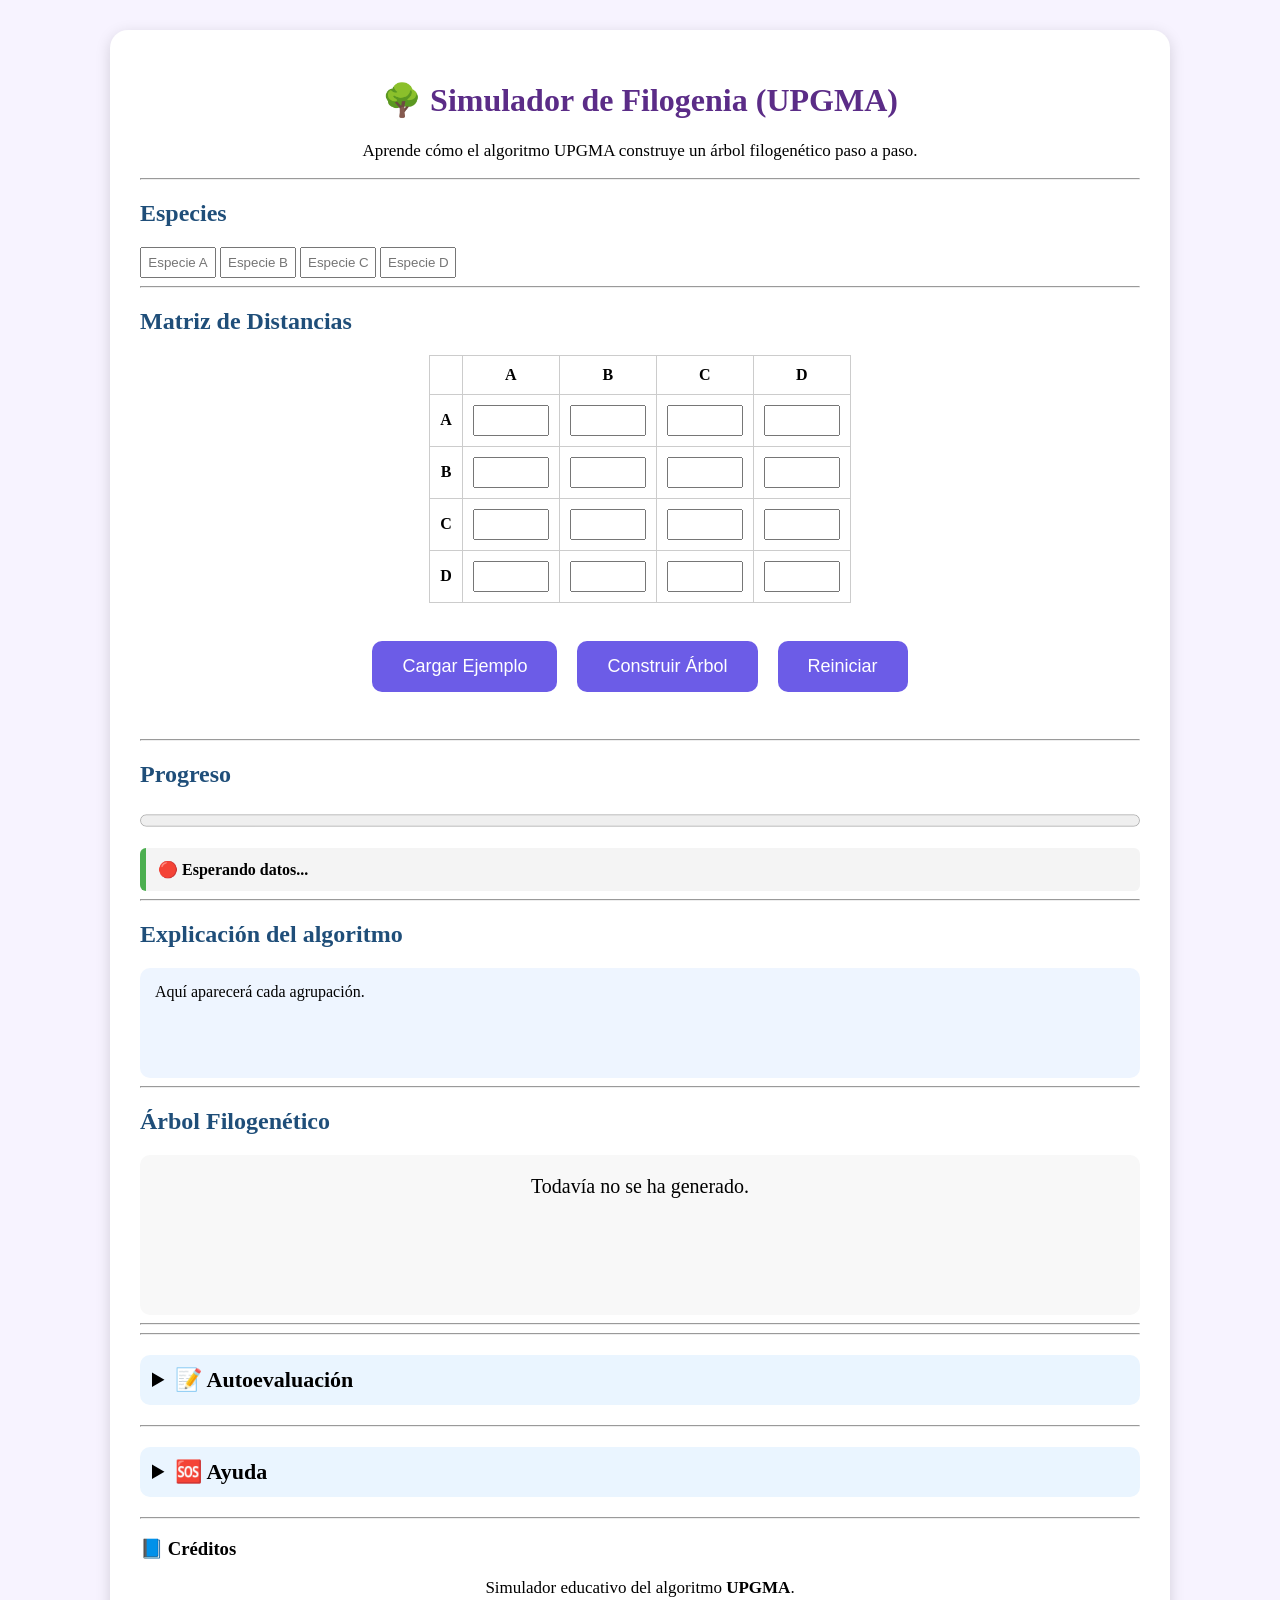
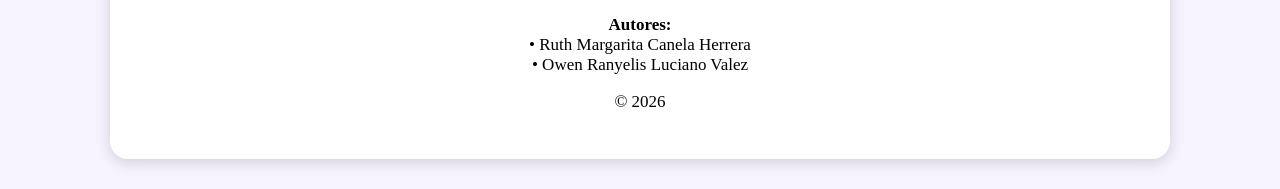
<file: pages/filogenia_assets/index.html>
<!DOCTYPE html>
<html lang="es">

<head>
    <meta charset="UTF-8">
    <meta name="viewport" content="width=device-width, initial-scale=1.0">
    <title>Simulador de Filogenia - UPGMA</title>
    <link rel="stylesheet" href="style.css">
</head>

<body>

    <div class="contenedor">

        <h1>🌳 Simulador de Filogenia (UPGMA)</h1>

        <p>
            Aprende cómo el algoritmo UPGMA construye un árbol filogenético paso a paso.
        </p>

        <hr>

        <h2>Especies</h2>

        <div class="especies">
    <input id="espA" type="text" placeholder="Especie A">
    <input id="espB" type="text" placeholder="Especie B">
    <input id="espC" type="text" placeholder="Especie C">
    <input id="espD" type="text" placeholder="Especie D">
</div>

        <hr>

        <h2>Matriz de Distancias</h2>

        <table>

            <tr>
                <th></th>
                <th>A</th>
                <th>B</th>
                <th>C</th>
                <th>D</th>
            </tr>

            <tr>
    <th>A</th>
    <td><input id="a1"></td>
    <td id="celda_a2"><input id="a2"></td>
    <td id="celda_a3"><input id="a3"></td>
    <td id="celda_a4"><input id="a4"></td>
</tr>

            <tr>
    <th>B</th>
    <td><input id="b1"></td>
    <td><input id="b2"></td>
    <td id="celda_b3"><input id="b3"></td>
    <td><input id="b4"></td>
</tr>

            <tr>
    <th>C</th>
    <td><input id="c1"></td>
    <td><input id="c2"></td>
    <td><input id="c3"></td>
    <td id="celda_c4"><input id="c4"></td>
</tr>

            <tr>
    <th>D</th>
    <td><input id="d1"></td>
    <td><input id="d2"></td>
    <td><input id="d3"></td>
    <td><input id="d4"></td>
</tr>

        </table>

        <br>

        <div class="botones">

    <button id="btnEjemplo">
        Cargar Ejemplo
    </button>

    <button id="btnConstruir">
        Construir Árbol
    </button>

    <button id="btnReiniciar">
        Reiniciar
    </button>


</div>

        <div id="errorMatriz" style="color:#E53935;text-align:center;font-weight:bold;min-height:1.2em;"></div>

        <hr>

        <h2>Progreso</h2>

       <progress id="barra" value="0" max="100"></progress>
       <div id="estadoAlgoritmo">

Esperando datos...

</div>

        <hr>

        <h2>Explicación del algoritmo</h2>

        <div id="explicacion">
            Aquí aparecerá cada agrupación.
        </div>

        <hr>

        <h2>Árbol Filogenético</h2>

        <div id="arbol">
            Todavía no se ha generado.
        </div>
        <hr>

        <hr>

<details>

    <summary>📝 Autoevaluación</summary>

    <div id="quiz">

        <h3>1. ¿Qué hace primero el algoritmo UPGMA?</h3>

        <p class="opcion pregunta1" data-correcta>
A) Busca la menor distancia.
</p>

<p class="opcion pregunta1">
B) Busca la mayor distancia.
</p>

<p class="opcion pregunta1">
C) Ordena las especies alfabéticamente.
</p>

<p id="respuesta1"></p>

        <hr>

        <h3>2. ¿Qué representa una distancia pequeña entre dos especies?</h3>

       <p class="opcion pregunta2" data-correcta>
A) Que son más parecidas genéticamente.
</p>

<p class="opcion pregunta2">
B) Que pertenecen a reinos diferentes.
</p>

<p class="opcion pregunta2">
C) Que no tienen relación evolutiva.
</p>

<p id="respuesta2"></p>

        <hr>

        <h3>3. ¿Qué construye el algoritmo UPGMA?</h3>

        <p class="opcion pregunta3" data-correcta>
A) Un árbol filogenético.
</p>

<p class="opcion pregunta3">
B) Una secuencia de ADN.
</p>

<p class="opcion pregunta3">
C) Una proteína.
</p>

<p id="respuesta3"></p>

    </div>

</details>

<hr>

<details>

    <summary>🆘 Ayuda</summary>

    <div class="ayuda">

        <p id="textoAyuda">
            Selecciona una opción para obtener información.
        </p>

        <button id="ayuda1">¿Qué es UPGMA?</button>

        <button id="ayuda2">¿Cómo se calcula la distancia?</button>

        <button id="ayuda3">¿Para qué sirve un árbol filogenético?</button>

    </div>

</details>
<hr>

<footer>

    <h3>📘 Créditos</h3>

    <p>
        Simulador educativo del algoritmo <strong>UPGMA</strong>.
    </p>

    <p>
        <strong>Autores:</strong><br>

        • Ruth Margarita Canela Herrera<br>
        • Owen Ranyelis Luciano Valez<br>
    </p>

    <p>
        © 2026
    </p>

</footer>

</div>

    <script src="script.js"></script>

</body>

</html>
</file>
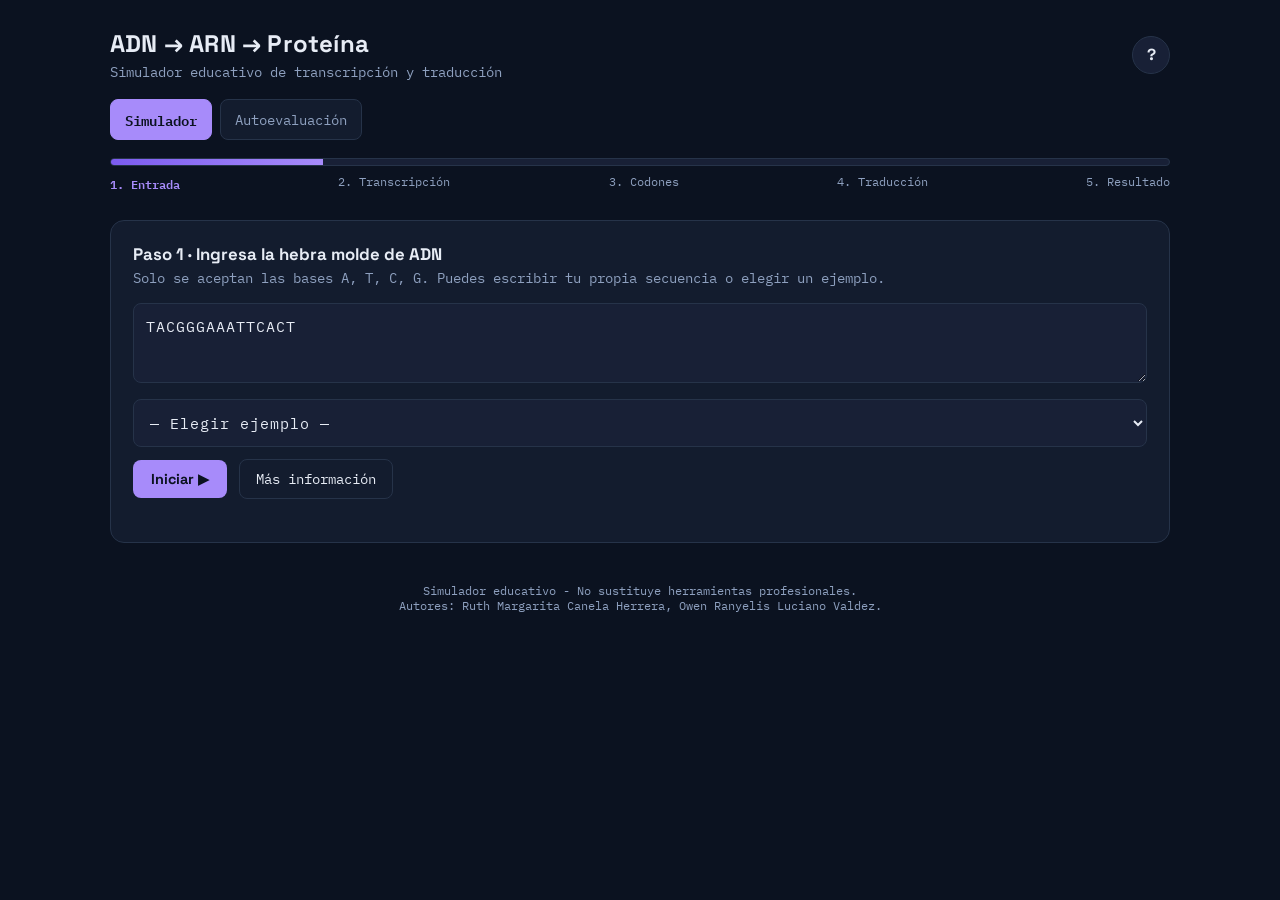
<file: pages/transcripcion_assets/index.html>
<!DOCTYPE html>
<html lang="es">
<head>
<meta charset="UTF-8">
<meta name="viewport" content="width=device-width, initial-scale=1.0">
<title>ADN → ARN → Proteína | Simulador educativo</title>
<link rel="preconnect" href="https://fonts.googleapis.com">
<link href="https://fonts.googleapis.com/css2?family=Space+Grotesk:wght@400;500;700&family=IBM+Plex+Mono:wght@400;500;600&display=swap" rel="stylesheet">
<style>
  :root{
    --bg: #0b1220;
    --panel: #131c2e;
    --panel-2: #182036;
    --border: #263349;
    --text: #e7ecf5;
    --muted: #8ea0bf;
    --accent: #a78bfa;     /* violeta: acciones / signature */
    --accent-dark: #7c5cf0;
    --A: #e63946;          /* Adenina  - rojo   */
    --T: #457b9d;          /* Timina   - azul   */
    --U: #457b9d;          /* Uracilo  - azul   */
    --C: #2a9d8f;          /* Citosina - verde  */
    --G: #e9c46a;          /* Guanina  - dorado */
    --nonpolar: #457b9d;
    --polar: #2a9d8f;
    --acidic: #e63946;
    --basic: #b98cf2;
    --stop: #5a6478;
    --ok: #57c785;
    --bad: #e76f6f;
  }
  *{box-sizing:border-box;}
  html,body{margin:0;padding:0;background:var(--bg);color:var(--text);font-family:'IBM Plex Mono',monospace;}
  h1,h2,h3,.display{font-family:'Space Grotesk',sans-serif;}
  .app{max-width:1100px;margin:0 auto;padding:28px 20px 80px;}

  header.top{display:flex;align-items:center;justify-content:space-between;gap:16px;margin-bottom:18px;flex-wrap:wrap;}
  header.top h1{font-size:1.5rem;margin:0;letter-spacing:.2px;}
  header.top .sub{color:var(--muted);font-size:.85rem;margin-top:4px;}
  .help-btn{background:var(--panel-2);border:1px solid var(--border);color:var(--text);
    width:38px;height:38px;border-radius:50%;font-family:'Space Grotesk',sans-serif;font-weight:700;
    cursor:pointer;font-size:1rem;flex:0 0 auto;}
  .help-btn:hover{border-color:var(--accent);color:var(--accent);}

  nav.tabs{display:flex;gap:8px;margin-bottom:18px;flex-wrap:wrap;}
  nav.tabs button{background:var(--panel);border:1px solid var(--border);color:var(--muted);
    padding:8px 14px;border-radius:8px;cursor:pointer;font-family:'IBM Plex Mono',monospace;font-size:.85rem;}
  nav.tabs button.active{color:var(--bg);background:var(--accent);border-color:var(--accent);font-weight:600;}

  /* Barra de progreso */
  .progress-wrap{margin-bottom:26px;}
  .progress-track{display:flex;height:8px;border-radius:6px;overflow:hidden;background:var(--panel-2);border:1px solid var(--border);}
  .progress-fill{height:100%;background:linear-gradient(90deg,var(--accent-dark),var(--accent));transition:width .5s ease;}
  .steps-labels{display:flex;justify-content:space-between;margin-top:8px;font-size:.72rem;color:var(--muted);}
  .steps-labels span.current{color:var(--accent);font-weight:600;}

  .panel{background:var(--panel);border:1px solid var(--border);border-radius:14px;padding:22px;margin-bottom:20px;}
  .panel h2{font-size:1.05rem;margin:0 0 4px 0;}
  .panel .desc{color:var(--muted);font-size:.85rem;margin-bottom:16px;}

  textarea, select, input[type=text]{
    width:100%;background:var(--panel-2);border:1px solid var(--border);color:var(--text);
    border-radius:8px;padding:12px;font-family:'IBM Plex Mono',monospace;font-size:.95rem;letter-spacing:1px;
  }
  textarea{resize:vertical;min-height:80px;text-transform:uppercase;}
  .row{display:flex;gap:12px;flex-wrap:wrap;align-items:center;margin-top:12px;}

  button.primary{background:var(--accent);color:#0b1220;border:none;padding:10px 18px;border-radius:8px;
    font-weight:700;cursor:pointer;font-family:'Space Grotesk',sans-serif;font-size:.9rem;}
  button.primary:hover{background:#bda6ff;}
  button.primary:disabled{opacity:.4;cursor:not-allowed;}
  button.ghost{background:transparent;border:1px solid var(--border);color:var(--text);padding:10px 16px;
    border-radius:8px;cursor:pointer;font-family:'IBM Plex Mono',monospace;font-size:.85rem;}
  button.ghost:hover{border-color:var(--accent);color:var(--accent);}

  .error-msg{color:var(--bad);font-size:.82rem;margin-top:8px;min-height:1em;}

  /* Base coloring */
  .base{display:inline-flex;align-items:center;justify-content:center;width:34px;height:34px;
    border-radius:6px;font-weight:600;margin:2px;font-size:.95rem;}
  .base.A{background:color-mix(in srgb, var(--A) 30%, transparent);color:var(--A);border:1px solid var(--A);}
  .base.T,.base.U{background:color-mix(in srgb, var(--T) 30%, transparent);color:var(--T);border:1px solid var(--T);}
  .base.C{background:color-mix(in srgb, var(--C) 30%, transparent);color:var(--C);border:1px solid var(--C);}
  .base.G{background:color-mix(in srgb, var(--G) 30%, transparent);color:var(--G);border:1px solid var(--G);}
  .base.dim{opacity:.25;}
  .base.pulse{animation:pulse .5s ease;}
  @keyframes pulse{0%{transform:scale(1.35);}100%{transform:scale(1);}}

  .strand-row{display:flex;flex-wrap:wrap;align-items:center;gap:2px;margin:6px 0;}
  .strand-label{width:150px;flex:0 0 150px;color:var(--muted);font-size:.8rem;}
  .link-mark{width:34px;text-align:center;color:var(--border);font-size:.8rem;}

  /* Codon track (signature element) */
  .codon-track{display:flex;flex-wrap:wrap;gap:6px;margin:14px 0;position:relative;padding-top:34px;}
  .codon-box{display:flex;border:1px solid var(--border);border-radius:8px;overflow:hidden;position:relative;}
  .codon-box .b{width:26px;height:34px;display:flex;align-items:center;justify-content:center;font-size:.85rem;font-weight:600;}
  .codon-box.active{border-color:var(--accent);box-shadow:0 0 0 2px color-mix(in srgb, var(--accent) 40%, transparent);}
  .codon-box.start{outline:2px dashed var(--ok);}
  .codon-box.stop{outline:2px dashed var(--bad);}
  .ribosome{position:absolute;top:-2px;transform:translateX(-50%);font-size:1.3rem;transition:left .5s ease;}
  .ribosome-label{position:absolute;top:22px;transform:translateX(-50%);font-size:.6rem;color:var(--accent);white-space:nowrap;}

  .protein-chain{display:flex;flex-wrap:wrap;gap:8px;margin-top:16px;min-height:50px;}
  .aa-bead{width:44px;height:44px;border-radius:50%;display:flex;flex-direction:column;align-items:center;justify-content:center;
    font-size:.68rem;font-weight:700;border:2px solid rgba(255,255,255,.15);animation:pop .3s ease;}
  @keyframes pop{0%{transform:scale(0);opacity:0;}100%{transform:scale(1);opacity:1;}}
  .aa-bead.nonpolar{background:color-mix(in srgb, var(--nonpolar) 35%, #131c2e);color:#cfe4f5;}
  .aa-bead.polar{background:color-mix(in srgb, var(--polar) 35%, #131c2e);color:#cdf5ee;}
  .aa-bead.acidic{background:color-mix(in srgb, var(--acidic) 35%, #131c2e);color:#ffd7d7;}
  .aa-bead.basic{background:color-mix(in srgb, var(--basic) 35%, #131c2e);color:#ecd9ff;}
  .aa-bead.stop{background:var(--stop);color:#dbe2ee;}

  .legend{display:flex;gap:14px;flex-wrap:wrap;font-size:.75rem;color:var(--muted);margin-top:10px;}
  .legend span{display:inline-flex;align-items:center;gap:6px;}
  .legend i{width:12px;height:12px;border-radius:3px;display:inline-block;}

  .help-panel{background:var(--panel-2);border:1px dashed var(--accent);border-radius:10px;padding:14px 16px;
    font-size:.82rem;color:var(--text);margin-top:14px;display:none;}
  .help-panel.show{display:block;}
  .help-panel b{color:var(--accent);}

  .result-summary{display:grid;grid-template-columns:repeat(auto-fit,minmax(160px,1fr));gap:12px;margin-top:14px;}
  .stat{background:var(--panel-2);border:1px solid var(--border);border-radius:10px;padding:12px;}
  .stat .n{font-family:'Space Grotesk',sans-serif;font-size:1.3rem;font-weight:700;color:var(--accent);}
  .stat .l{font-size:.72rem;color:var(--muted);}

  .quiz-q{font-size:.95rem;margin:14px 0;}
  .quiz-options{display:flex;gap:10px;flex-wrap:wrap;}
  .quiz-options button{flex:1 1 160px;}
  .feedback{margin-top:14px;padding:12px 14px;border-radius:10px;font-size:.85rem;display:none;}
  .feedback.show{display:block;}
  .feedback.correct{background:color-mix(in srgb, var(--ok) 18%, transparent);border:1px solid var(--ok);}
  .feedback.wrong{background:color-mix(in srgb, var(--bad) 18%, transparent);border:1px solid var(--bad);}

  footer{color:var(--muted);font-size:.72rem;text-align:center;margin-top:40px;}
  a{color:var(--accent);}
  code{color:var(--accent);}
  ::selection{background:var(--accent);color:#0b1220;}
</style>
</head>
<body>
<div class="app">

  <header class="top">
    <div>
      <h1>ADN → ARN → Proteína</h1>
      <div class="sub">Simulador educativo de transcripción y traducción</div>
    </div>
    <button class="help-btn" id="globalHelpBtn" title="Ayuda guiada general">?</button>
  </header>

  <nav class="tabs">
    <button class="active" data-tab="sim">Simulador</button>
    <button data-tab="quiz">Autoevaluación</button>
    
  </nav>

  <div class="help-panel" id="globalHelp">
    <b>Guía rápida:</b> escribe una secuencia de ADN (solo letras A, T, C, G), pulsa <b>Iniciar</b> y avanza
    paso a paso con el botón <b>Siguiente</b>. En cada paso puedes pulsar el ícono <b>?</b> del panel para
    entender qué está pasando biológicamente. Al llegar al final verás la proteína resultante y podrás
    pasar al <b>Autoevaluación</b> para autoevaluarte.
  </div>

  <!-- ===================== TAB: SIMULADOR ===================== -->
  <section id="tab-sim">

    <div class="progress-wrap">
      <div class="progress-track"><div class="progress-fill" id="progressFill" style="width:20%"></div></div>
      <div class="steps-labels">
        <span data-step="1">1. Entrada</span>
        <span data-step="2">2. Transcripción</span>
        <span data-step="3">3. Codones</span>
        <span data-step="4">4. Traducción</span>
        <span data-step="5">5. Resultado</span>
      </div>
    </div>

    <!-- Paso 1 -->
    <div class="panel" id="step1">
      <h2>Paso 1 · Ingresa la hebra molde de ADN</h2>
      <div class="desc">Solo se aceptan las bases A, T, C, G. Puedes escribir tu propia secuencia o elegir un ejemplo.</div>
      <textarea id="dnaInput" placeholder="Ej: TACGGGAAATTCACT" maxlength="120">TACGGGAAATTCACT</textarea>
      <div class="row">
        <select id="exampleSelect">
          <option value="">— Elegir ejemplo —</option>
          <option value="TACGGGAAATTCACT">Ejemplo 1 · proteína corta con codón de paro</option>
          <option value="TACCCGCTTCAGATT">Ejemplo 2 · Gly-Glu-Val</option>
          <option value="AAATACTTTGCGACT">Ejemplo 3 · AUG no está al inicio</option>
          <option value="TACAAAACT">Ejemplo 4 · proteína mínima (Met-Phe-STOP)</option>
        </select>
        <button class="primary" id="startBtn">Iniciar ▶</button>
        <button class="ghost" id="helpStep1">Más información</button>
      </div>
      <div class="error-msg" id="inputError"></div>
      <div class="help-panel" id="help1">
        La <b>hebra molde</b> es la cadena de ADN que la ARN polimerasa "lee" para fabricar el ARN mensajero (ARNm).
        Se lee de 3' a 5' y el ARNm se sintetiza de forma antiparalela y complementaria, en sentido 5'→3'.
      </div>
    </div>

    <!-- Paso 2 -->
    <div class="panel" id="step2" style="display:none;">
      <h2>Paso 2 · Transcripción (ADN → ARNm)</h2>
      <div class="desc">Cada base del ADN se empareja con su complementaria en el ARN. Recuerda: la Timina (T) se sustituye por Uracilo (U).</div>
      <div class="strand-row"><div class="strand-label">Hebra molde (ADN)</div><div id="dnaStrand"></div></div>
      <div class="strand-row"><div class="strand-label">&nbsp;</div><div id="linkRow"></div></div>
      <div class="strand-row"><div class="strand-label">ARN mensajero (ARNm)</div><div id="rnaStrand"></div></div>
      <div class="legend">
        <span><i style="background:var(--A)"></i>Adenina (A)</span>
        <span><i style="background:var(--T)"></i>Timina/Uracilo (T/U)</span>
        <span><i style="background:var(--C)"></i>Citosina (C)</span>
        <span><i style="background:var(--G)"></i>Guanina (G)</span>
      </div>
      <div class="row">
        <button class="ghost" id="playTranscription">▶ Reproducir base por base</button>
        <button class="ghost" id="skipTranscription">Completar todo</button>
        <button class="ghost" id="helpStep2">¿Qué está pasando aquí? ?</button>
        <button class="primary" id="toStep3" disabled>Siguiente ▶</button>
      </div>
      <div class="help-panel" id="help2">
        Regla de emparejamiento: <b>A↔T</b>, <b>C↔G</b>. Pero en el ARN no existe Timina: donde el ADN tiene
        <b>A</b>, el ARNm coloca <b>U</b> (Uracilo) en vez de T. Este proceso lo realiza la enzima
        <b>ARN polimerasa</b>.
      </div>
    </div>

    <!-- Paso 3 y 4 -->
    <div class="panel" id="step34" style="display:none;">
      <h2>Paso 3 y 4 · Codones y Traducción (ARNm → Proteína)</h2>
      <div class="desc">
        El ribosoma agrupa el ARNm en tripletes (codones) a partir del primer <code>AUG</code> (codón de inicio,
        Metionina) y añade un aminoácido por codón hasta encontrar un codón de paro.
      </div>
      <div class="codon-track" id="codonTrack"></div>
      <div class="row">
        <button class="ghost" id="stepCodon">▶ Traducir siguiente codón</button>
        <button class="ghost" id="skipCodon">Completar todo</button>
        <button class="ghost" id="helpStep34">¿Qué está pasando aquí? ?</button>
      </div>
      <h3 style="font-size:.9rem;margin-top:18px;">Proteína en construcción</h3>
      <div class="protein-chain" id="proteinChain"></div>
      <div class="legend">
        <span><i style="background:var(--nonpolar)"></i>No polar</span>
        <span><i style="background:var(--polar)"></i>Polar</span>
        <span><i style="background:var(--acidic)"></i>Ácido</span>
        <span><i style="background:var(--basic)"></i>Básico</span>
        <span><i style="background:var(--stop)"></i>Paro</span>
      </div>
      <div class="row">
        <button class="primary" id="toStep5" disabled>Ver resultado final ▶</button>
      </div>
      <div class="help-panel" id="help34">
        El código genético es <b>degenerado</b>: varios codones distintos pueden producir el mismo aminoácido
        (ej. <code>CCU, CCC, CCA, CCG</code> son todos Prolina). Esto significa que no toda mutación cambia la
        proteína final.
      </div>
    </div>

    <!-- Paso 5 -->
    <div class="panel" id="step5" style="display:none;">
      <h2>Paso 5 · Resultado final</h2>
      <div id="finalProtein" class="protein-chain"></div>
      <div class="result-summary" id="resultStats"></div>
      <div class="row">
        <button class="ghost" id="copyResult">Copiar secuencia de aminoácidos</button>
        <button class="ghost" id="restartBtn">↺ Probar otra secuencia</button>
        <button class="primary" id="goQuiz">Autoevaluación ▶</button>
      </div>
    </div>
  </section>

  <!-- ===================== TAB: QUIZ ===================== -->
  <section id="tab-quiz" style="display:none;">
    <div class="panel">
      <h2>Autoevaluación</h2>
      <div class="desc">
        Se te presentará una secuencia original y una versión mutada. Debes predecir qué tipo de mutación ocurrió.
      </div>
      <div class="row">
        <button class="primary" id="newQuizBtn">Generar nueva pregunta 🎲</button>
      </div>
      <div id="quizBody"></div>
    </div>
  </section>

  <!-- ===================== TAB: ABOUT ===================== -->
  <section id="tab-about" style="display:none;">
    <div class="panel">
      <h2>¿Cómo funciona este simulador?</h2>
      <p style="color:var(--muted);font-size:.88rem;line-height:1.6;">
        Este proyecto simplifica dos procesos reales de la biología molecular para fines didácticos:
      </p>
      <ul style="color:var(--text);font-size:.88rem;line-height:1.9;">
        <li><b>Transcripción:</b> complementariedad de bases (A↔T, C↔G) sustituyendo T por U en el ARNm.</li>
        <li><b>Traducción:</b> lectura de codones a partir del primer <code>AUG</code>, usando la tabla estándar
          del código genético (la misma que usan herramientas como ExPASy Translate o el NCBI), hasta un codón de paro.</li>
      </ul>
      <p style="color:var(--muted);font-size:.85rem;">
    
      </p>
    </div>
  </section>

<script src="script.js"></script>
</body>
</html>
<footer>
    Simulador educativo - No sustituye herramientas profesionales.<br>
    Autores: Ruth Margarita Canela Herrera, Owen Ranyelis Luciano Valdez.
  </footer>
</file>
<file: pages/filogenia_assets/style.css>
/* ===== DISEÑO GENERAL ===== */
body{
    font-family: "Times New Roman", Times, serif;
    background:#F7F3FF;
    margin:0;
    padding:30px;
}

/* ===== CONTENEDOR ===== */
.contenedor{
    background:white;
    max-width:1000px;
    margin:auto;
    padding:30px;
    border-radius:18px;
    box-shadow:0px 4px 15px rgba(0,0,0,.15);
}

/* ===== TÍTULOS ===== */
h1 { color:#5B2C87; text-align: center; }
h2 { color: #1F4E79; }

/* ===== PÁRRAFOS ===== */
p { text-align: center; font-size: 17px; }
#quiz p, .ayuda p { text-align: left; }

/* ===== INPUTS ===== */
input {
    width: 60px;
    padding: 6px;
    text-align: center;
}

/* ===== TABLA ===== */
table { margin: auto; border-collapse: collapse; }
th, td { border: 1px solid #cccccc; padding: 10px; }

/* ===== BOTÓN ===== */
button {
    background:#6C5CE7;
    color: white;
    padding: 15px 30px;
    border: none;
    border-radius: 10px;
    cursor: pointer;
    font-size: 18px;
}
button:hover { background: #083b6b; }

.botones{
    display:flex;
    justify-content:center;
    gap:20px;
    margin-top:20px;
    margin-bottom:20px;
}

/* ===== BARRA DE PROGRESO ===== */
progress{ width:100%; height:25px; }

/* ===== CAJAS ===== */
#explicacion{
    background:#eef5ff;
    padding:15px;
    border-radius:10px;
    min-height:80px;
}

#arbol{
    background:#f8f8f8;
    padding:20px;
    border-radius:10px;
    min-height:120px;
    text-align:center;
    font-size:20px;
}

/* ===== RESALTADO DE CELDAS ===== */
.resaltada{
    background-color: gold;
    transition: 0.5s;
}

/* ===== RESPUESTAS DEL QUIZ (una sola versión, con fondo) ===== */
.correcta{
    background-color:#4CAF50;
    color:white;
}
.incorrecta{
    background-color:#F44336;
    color:white;
}

#estadoAlgoritmo{
    margin-top:15px;
    background:#f4f4f4;
    border-left:6px solid #4CAF50;
    padding:12px;
    font-weight:bold;
    border-radius:6px;
}

.quiz{ margin-top:20px; }

.opcion{
    cursor:pointer;
    padding:5px;
    margin:6px 0;
    font-size:15px;
}
.opcion:hover{
    background:#eee;
    color:#6C5CE7;
    font-weight:bold;
}

/* ===== AYUDA GUIADA ===== */
.ayuda button{
    background: #f0f0f0;
    color: #333;
    border: 1px solid #ccc;
    padding: 8px 14px;
    border-radius: 8px;
    font-size: 15px;
    cursor: pointer;
    margin: 4px;
    transition: background 0.2s;
}
.ayuda button:hover{ background: #e0e0e0; }

/* ===== ÁRBOL FILOGENÉTICO (versión final, estilo llamativo) ===== */
.arbol{
    display:flex;
    flex-direction:column;
    align-items:center;
    text-align:center;
    margin-top:20px;
}

.raiz{
    font-weight:bold;
    font-size:22px;
    margin-bottom:14px;
    color:#5B2C87;
}

.nodo{
    display:flex;
    flex-direction:column;
    align-items:center;
}

.grupo{
    display:inline-block;
    background-color:#4CAF50;
    color:white;
    padding:10px 20px;
    border-radius:10px;
    font-weight:bold;
    font-size:18px;
    margin:6px;
}

.hoja{
    display:inline-block;
    background-color:#2196F3;
    color:white;
    padding:8px 18px;
    border-radius:10px;
    font-weight:bold;
    margin:6px;
}

.hijos{
    display:flex;
    flex-direction:row;
    justify-content:center;
    gap:40px;
    margin-top:10px;
}

.lineaVertical{
    width:4px;
    height:30px;
    background:#444;
    margin:0 auto;
}

.lineaHorizontal{
    width:60px;
    height:4px;
    background:#444;
    margin:5px auto;
}

/* ===== ESTILO DE <details> (autoevaluación / ayuda) ===== */
details{
    margin-top:20px;
    margin-bottom:20px;
}
summary{
    cursor:pointer;
    font-size:22px;
    font-weight:bold;
    background:#eaf5ff;
    padding:12px;
    border-radius:10px;
}
summary:hover{ background:#d6ebff; }
</file>
